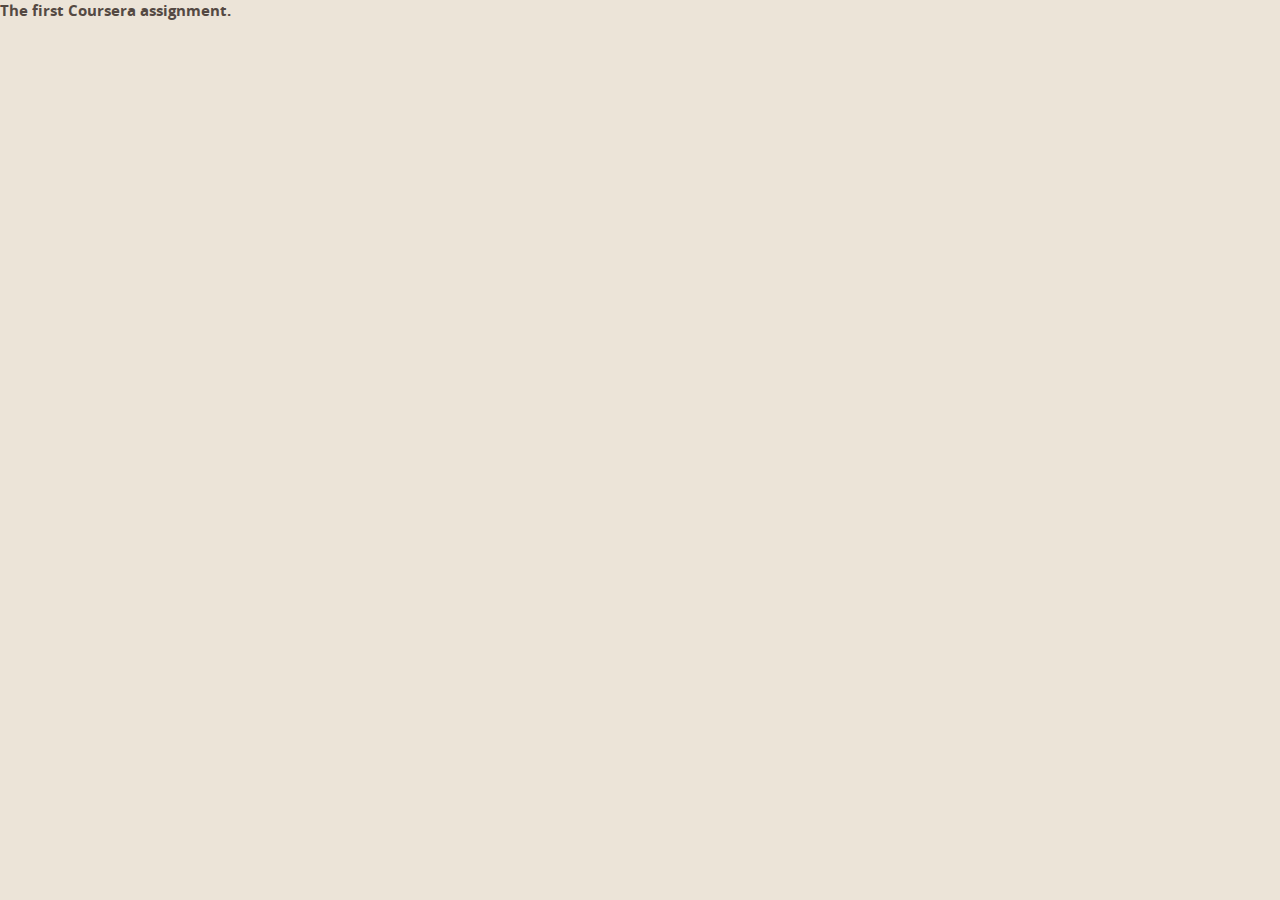
<file: index.html>
<!DOCTYPE html>
<html>
  <head>
    <meta charset='utf-8'>
    <meta http-equiv="X-UA-Compatible" content="chrome=1">
    <meta name="viewport" content="width=640">

    <link rel="stylesheet" href="stylesheets/core.css" media="screen">
    <link rel="stylesheet" href="stylesheets/mobile.css" media="handheld, only screen and (max-device-width:640px)">
    <link rel="stylesheet" href="stylesheets/github-light.css">

    <script type="text/javascript" src="javascripts/modernizr.js"></script>
    <script type="text/javascript" src="https://ajax.googleapis.com/ajax/libs/jquery/1.7.1/jquery.min.js"></script>
    <script type="text/javascript" src="javascripts/headsmart.min.js"></script>
    <script type="text/javascript">
      $(document).ready(function () {
        $('#main_content').headsmart()
      })
    </script>
    <title>Coursera by TedWolfe</title>
  </head>

  <body>

<h1>
The first Coursera assignment.
</h1>
   
  </body>
</html>
</file>
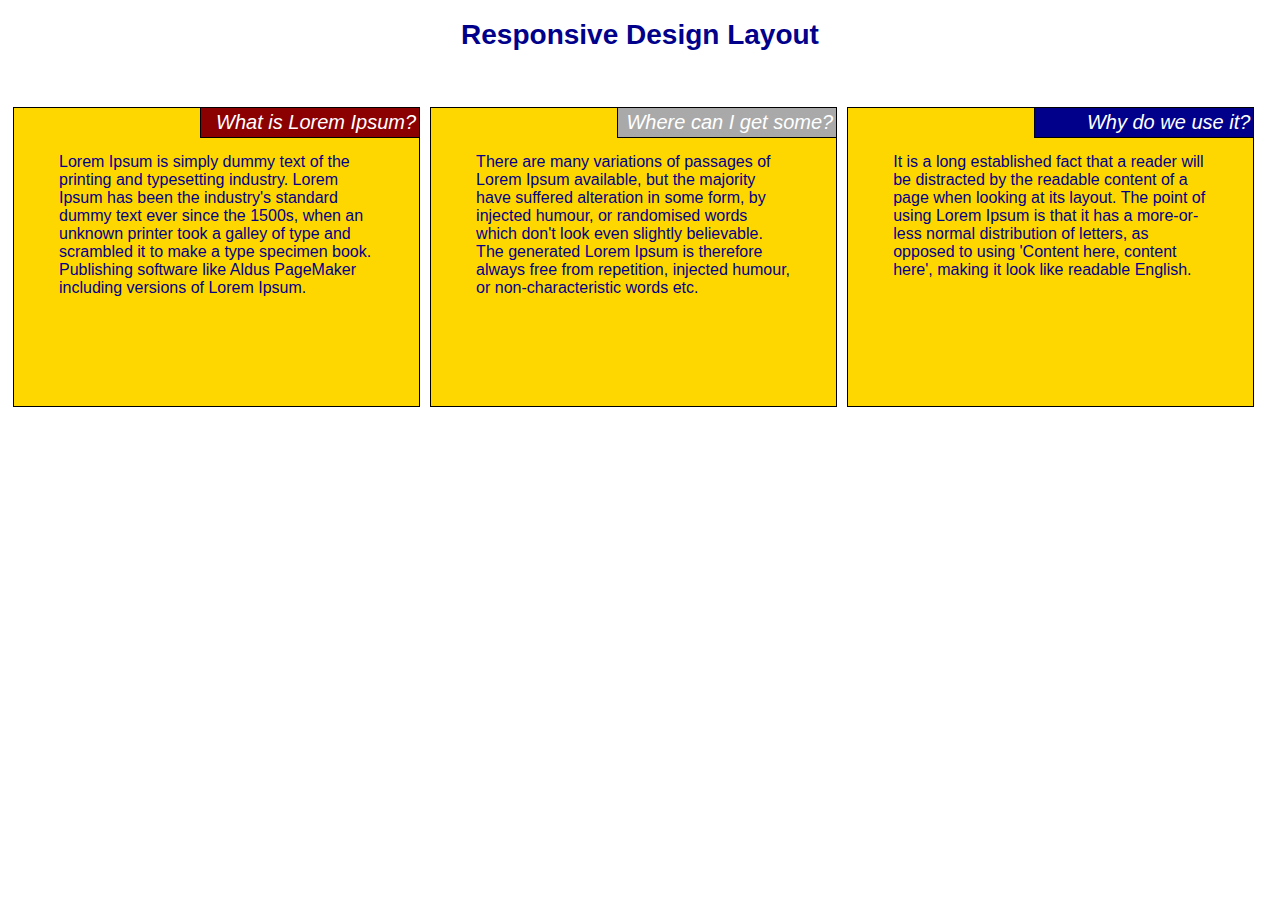
<file: WebDev/Week2/index.html>
<!DOCTYPE html>
<html>
  <head>
    <meta charset='utf-8'>
    <meta http-equiv="X-UA-Compatible" content="chrome=1">
    <meta name="viewport" content="width=640">


<link rel="stylesheet" href="css/week2.css">

  <title>Coursera WebDev Course - Week 2</title>
  </head>

  <body>

<h1>
Responsive Design Layout
</h1>

<div class="row">

    <div class="col-lg4 col-md6 col-sm12"><em id="p1">What is Lorem Ipsum?</em>
<p>
Lorem Ipsum is simply dummy text of the printing and typesetting industry. Lorem Ipsum has been the industry's standard dummy text ever since the 1500s, when an unknown printer took a galley of type and scrambled it to make a type specimen book.  Publishing software like Aldus PageMaker including versions of Lorem Ipsum.
</p>
</div>

<div class="row">
    <div class="col-lg4 col-md6 col-sm12"><em id="p2">Where can I get some?</em>
<p>
There are many variations of passages of Lorem Ipsum available, but the majority have suffered alteration in some form, by injected humour, or randomised words which don't look even slightly believable.  The generated Lorem Ipsum is therefore always free from repetition, injected humour, or non-characteristic words etc.
</p>
</div>

<div class="row">
    <div class="col-lg4 col-md12 col-sm12"><em id="p3">Why do we use it?</em>
<p>
It is a long established fact that a reader will be distracted by the readable content of a page when looking at its layout. The point of using Lorem Ipsum is that it has a more-or-less normal distribution of letters, as opposed to using 'Content here, content here', making it look like readable English.
</p>
</div>

</div>

   
  </body>
</html>
</file>
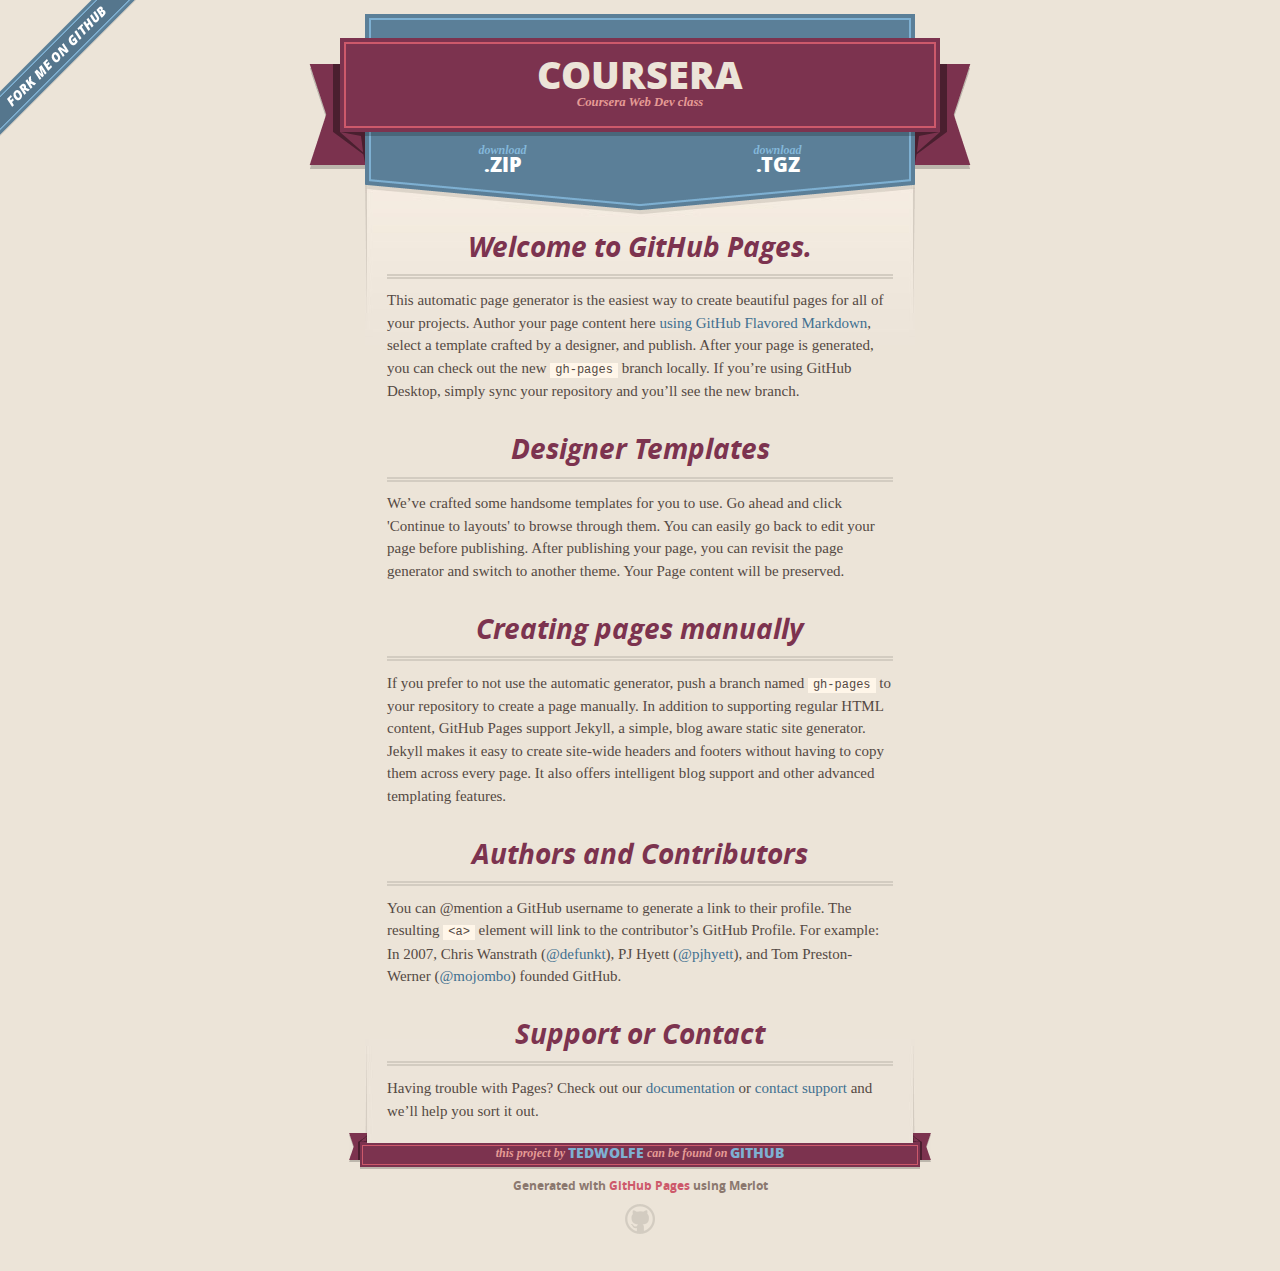
<file: index - Copy.html>
<!DOCTYPE html>
<html>
  <head>
    <meta charset='utf-8'>
    <meta http-equiv="X-UA-Compatible" content="chrome=1">
    <meta name="viewport" content="width=640">

    <link rel="stylesheet" href="stylesheets/core.css" media="screen">
    <link rel="stylesheet" href="stylesheets/mobile.css" media="handheld, only screen and (max-device-width:640px)">
    <link rel="stylesheet" href="stylesheets/github-light.css">

    <script type="text/javascript" src="javascripts/modernizr.js"></script>
    <script type="text/javascript" src="https://ajax.googleapis.com/ajax/libs/jquery/1.7.1/jquery.min.js"></script>
    <script type="text/javascript" src="javascripts/headsmart.min.js"></script>
    <script type="text/javascript">
      $(document).ready(function () {
        $('#main_content').headsmart()
      })
    </script>
    <title>Coursera by TedWolfe</title>
  </head>

  <body>
    <a id="forkme_banner" href="https://github.com/TedWolfe/Coursera">View on GitHub</a>
    <div class="shell">

      <header>
        <span class="ribbon-outer">
          <span class="ribbon-inner">
            <h1>Coursera</h1>
            <h2>Coursera Web Dev class</h2>
          </span>
          <span class="left-tail"></span>
          <span class="right-tail"></span>
        </span>
      </header>

      <section id="downloads">
        <span class="inner">
          <a href="https://github.com/TedWolfe/Coursera/zipball/master" class="zip"><em>download</em> .ZIP</a><a href="https://github.com/TedWolfe/Coursera/tarball/master" class="tgz"><em>download</em> .TGZ</a>
        </span>
      </section>


      <span class="banner-fix"></span>


      <section id="main_content">
        <h3>
<a id="welcome-to-github-pages" class="anchor" href="#welcome-to-github-pages" aria-hidden="true"><span aria-hidden="true" class="octicon octicon-link"></span></a>Welcome to GitHub Pages.</h3>

<p>This automatic page generator is the easiest way to create beautiful pages for all of your projects. Author your page content here <a href="https://guides.github.com/features/mastering-markdown/">using GitHub Flavored Markdown</a>, select a template crafted by a designer, and publish. After your page is generated, you can check out the new <code>gh-pages</code> branch locally. If you’re using GitHub Desktop, simply sync your repository and you’ll see the new branch.</p>

<h3>
<a id="designer-templates" class="anchor" href="#designer-templates" aria-hidden="true"><span aria-hidden="true" class="octicon octicon-link"></span></a>Designer Templates</h3>

<p>We’ve crafted some handsome templates for you to use. Go ahead and click 'Continue to layouts' to browse through them. You can easily go back to edit your page before publishing. After publishing your page, you can revisit the page generator and switch to another theme. Your Page content will be preserved.</p>

<h3>
<a id="creating-pages-manually" class="anchor" href="#creating-pages-manually" aria-hidden="true"><span aria-hidden="true" class="octicon octicon-link"></span></a>Creating pages manually</h3>

<p>If you prefer to not use the automatic generator, push a branch named <code>gh-pages</code> to your repository to create a page manually. In addition to supporting regular HTML content, GitHub Pages support Jekyll, a simple, blog aware static site generator. Jekyll makes it easy to create site-wide headers and footers without having to copy them across every page. It also offers intelligent blog support and other advanced templating features.</p>

<h3>
<a id="authors-and-contributors" class="anchor" href="#authors-and-contributors" aria-hidden="true"><span aria-hidden="true" class="octicon octicon-link"></span></a>Authors and Contributors</h3>

<p>You can @mention a GitHub username to generate a link to their profile. The resulting <code>&lt;a&gt;</code> element will link to the contributor’s GitHub Profile. For example: In 2007, Chris Wanstrath (<a href="https://github.com/defunkt" class="user-mention">@defunkt</a>), PJ Hyett (<a href="https://github.com/pjhyett" class="user-mention">@pjhyett</a>), and Tom Preston-Werner (<a href="https://github.com/mojombo" class="user-mention">@mojombo</a>) founded GitHub.</p>

<h3>
<a id="support-or-contact" class="anchor" href="#support-or-contact" aria-hidden="true"><span aria-hidden="true" class="octicon octicon-link"></span></a>Support or Contact</h3>

<p>Having trouble with Pages? Check out our <a href="https://help.github.com/pages">documentation</a> or <a href="https://github.com/contact">contact support</a> and we’ll help you sort it out.</p>
      </section>

      <footer>
        <span class="ribbon-outer">
          <span class="ribbon-inner">
            <p>this project by <a href="https://github.com/TedWolfe">TedWolfe</a> can be found on <a href="https://github.com/TedWolfe/Coursera">GitHub</a></p>
          </span>
          <span class="left-tail"></span>
          <span class="right-tail"></span>
        </span>
        <p>Generated with <a href="https://pages.github.com">GitHub Pages</a> using Merlot</p>
        <span class="octocat"></span>
      </footer>

    </div>

    
  </body>
</html>
</file>
<file: stylesheets/core.css>
@import url("screen.css");
@import url("non-screen.css") handheld;
@import url("non-screen.css") only screen and (max-device-width:640px);
</file>
<file: stylesheets/mobile.css>
/* Generated by Font Squirrel (http://www.fontsquirrel.com) on February 9, 2012 */


@font-face {
  font-family: 'Open Sans';
  src: url('../fonts/opensans-regular-webfont.eot');
  src: url('../fonts/opensans-regular-webfont.eot?#iefix') format('embedded-opentype'),
       url('../fonts/opensans-regular-webfont.woff') format('woff'),
       url('../fonts/opensans-regular-webfont.ttf') format('truetype'),
       url('../fonts/opensans-regular-webfont.svg#OpenSansRegular') format('svg');
  font-weight: normal;
  font-style: normal;
}

@font-face {
  font-family: 'Open Sans';
  src: url('../fonts/opensans-italic-webfont.eot');
  src: url('../fonts/opensans-italic-webfont.eot?#iefix') format('embedded-opentype'),
       url('../fonts/opensans-italic-webfont.woff') format('woff'),
       url('../fonts/opensans-italic-webfont.ttf') format('truetype'),
       url('../fonts/opensans-italic-webfont.svg#OpenSansItalic') format('svg');
  font-weight: normal;
  font-style: italic;
}

@font-face {
  font-family: 'Open Sans';
  src: url('../fonts/opensans-bold-webfont.eot');
  src: url('../fonts/opensans-bold-webfont.eot?#iefix') format('embedded-opentype'),
       url('../fonts/opensans-bold-webfont.woff') format('woff'),
       url('../fonts/opensans-bold-webfont.ttf') format('truetype'),
       url('../fonts/opensans-bold-webfont.svg#OpenSansBold') format('svg');
  font-weight: bold;
  font-style: normal;
}

@font-face {
  font-family: 'Open Sans';
  src: url('../fonts/opensans-bolditalic-webfont.eot');
  src: url('../fonts/opensans-bolditalic-webfont.eot?#iefix') format('embedded-opentype'),
       url('../fonts/opensans-bolditalic-webfont.woff') format('woff'),
       url('../fonts/opensans-bolditalic-webfont.ttf') format('truetype'),
       url('../fonts/opensans-bolditalic-webfont.svg#OpenSansBoldItalic') format('svg');
  font-weight: bold;
  font-style: italic;
}

@font-face {
  font-family: 'Open Sans';
  src: url('../fonts/opensans-extrabold-webfont.eot');
  src: url('../fonts/opensans-extrabold-webfont.eot?#iefix') format('embedded-opentype'),
       url('../fonts/opensans-extrabold-webfont.woff') format('woff'),
       url('../fonts/opensans-extrabold-webfont.ttf') format('truetype'),
       url('../fonts/opensans-extrabold-webfont.svg#OpenSansExtrabold') format('svg');
  font-weight: bolder;
  font-style: normal;
}


/* http://meyerweb.com/eric/tools/css/reset/ 
   v2.0 | 20110126
   License: none (public domain)
*/

html, body, div, span, applet, object, iframe,
h1, h2, h3, h4, h5, h6, p, blockquote, pre,
a, abbr, acronym, address, big, cite, code,
del, dfn, em, img, ins, kbd, q, s, samp,
small, strike, strong, sub, sup, tt, var,
b, u, i, center,
dl, dt, dd, ol, ul, li,
fieldset, form, label, legend,
table, caption, tbody, tfoot, thead, tr, th, td,
article, aside, canvas, details, embed, 
figure, figcaption, footer, header, hgroup, 
menu, nav, output, ruby, section, summary,
time, mark, audio, video {
  margin: 0;
  padding: 0;
  border: 0;
  font-size: 100%;
  font: inherit;
  vertical-align: baseline;
}
/* HTML5 display-role reset for older browsers */
article, aside, details, figcaption, figure, 
footer, header, hgroup, menu, nav, section {
  display: block;
}
body {
  line-height: 1;
}
ol, ul {
  list-style: none;
}
blockquote, q {
  quotes: none;
}
blockquote:before, blockquote:after,
q:before, q:after {
  content: '';
  content: none;
}
table {
  border-collapse: collapse;
  border-spacing: 0;
}

header, footer, section {
  display: block;
  position: relative;
}

/* STYLES */

div.shell {
  display: block;
  width: 640px;
  margin: 0 auto;
}

a#forkme_banner {
  display: none;
}

/* header */

header {
  position: relative;
  z-index: 2;
  margin: 0;
  max-width: 640px;
  top: 51px;
}

header span.ribbon-inner {
  position: relative;
  display: block;
  background-color: #cd596b;
  border: 8px solid #7c334f;
  padding: 6px;
  z-index: 1;
}

header span.left-tail, header span.right-tail {
  position: relative;
  display: block;
  width: 19px;
  height: 10px;
  background: transparent url(../images/ribbon-tail-sprite-2x.png) 0 0 no-repeat;
  position: absolute;
  bottom: -10px;
  z-index: 0;
}

header span.left-tail {
  background-position: 0 0;
  left: 0;
}

header span.right-tail {
  background-position: -19px 0;
  right: 0;
}

header h1 {
  background-color: #7c334f;
  font-size: 2em;
  font-weight: bolder;
  font-style: normal;
  text-transform: uppercase;
  color: #ece4d8;
  text-align: center;
  line-height:1;  
  padding: 14px 20px 0;
}

header h2 {
  background-color: #7c334f;
  font: bold italic .85em/1.5 Georgia, Times, “Times New Roman”, serif;
  color: #e69b95;
  padding-bottom: 14px;
  margin-top: -3px;
  text-align: center;
}

section#downloads {
  position: relative;
  display: block;
  height: 171px;
  width: 602px;
  padding-bottom: 150px;
  margin: 51px auto -250px;
  z-index: 1;
  background: transparent url(../images/shield.png) center 0 no-repeat;
}

section#downloads a {
  display: none;
}

span.banner-fix {
  background: transparent url(../images/shield-fallback.png) center top no-repeat;
  display: block;
  height: 31px;
  position: absolute;
  width: 640px;
  top: 20px;

}

section#main_content {
  z-index: 2;
  padding: 20px 40px 0;
  min-height:185px;
}

/* footer */

footer {
  background: none;
  padding-top: 104px;
  margin: -94px auto 40px;
  max-width:640px;
  text-align: center;
}

footer span.ribbon-outer {
  display: block;
  position: relative;
  border-bottom: 2px solid #bdb6ad;
}

footer span.ribbon-inner {
  position: relative;
  display: block;
  background-color: #cd596b;
  border: 8px solid #7c334f;
  padding: 6px;
  z-index: 1;
}

footer p {
  font-family: 'Open Sans', sans-serif;
  font-weight: bold;
  font-size: .6em;
  color: #8b786f;
}

footer a {
  color: #cd596b;
}

footer span.ribbon-inner p {
  background-color: #7c334f;
  margin: 0;
  color: #e69b95;
  font: bold italic 22px/1 Georgia, Times, “Times New Roman”, serif;
  height: auto;
  line-height: 1.1;
  padding: 20px 0px 10px;
}

footer span.ribbon-inner a {
  display: block;
  position: relative;
  bottom: 0;
  color: #7eb0d2;
  font-family: 'Open Sans', sans-serif;
  text-transform: uppercase;
  font-style: normal;
  font-weight: bolder;
  font-size: 38px;
  padding-bottom: 10px;
}

footer span.ribbon-inner a:hover {
  color: #7eb0d2;
}

footer span.left-tail, footer span.right-tail {
  position: relative;
  display: block;
  width: 23px;
  height: 126px;
  background: transparent url(../images/small-ribbon-tail-sprite-2x.png) 0 0 no-repeat;
  position: absolute;
  top: -126px;
  z-index: 0;
}

footer span.left-tail {
  background-position: 0 0;
  left: 0;
}

footer span.right-tail {
  background-position: -23px 0;
  right: 0;
}

footer span.octocat {
  background: transparent url(../images/octocat-2x.png) 0 0 no-repeat;
  display: block;
  width: 60px;
  height: 60px;
  margin: 20px auto 0;}

/* content */

body {
  background: #ece4d8;
  font: normal normal 30px/1.5 Georgia, Palatino,” Palatino Linotype”, Times, “Times New Roman”, serif;
  color: #544943;
  -webkit-font-smoothing: antialiased;
}

a, a:hover {
  color: #417090;
}

a {
  text-decoration: none;
}

a:hover {
  text-decoration: underline;
}

h1,h2,h3,h4,h5,h6 {
  font-family: 'Open Sans', sans-serif;
  font-weight: bold;
}

p {
  margin: .7em 0 0;
}

strong {
  font-weight: bold;
}

em {
  font-style: italic;
}

ol {
  margin: .7em 0;
  list-style-type: decimal;
  padding-left: 1.35em;
}

ul {
  margin: .7em 0;
  padding-left: 1.35em;
}

ul li {
  padding-left: 20px;
  background: transparent url(../images/chevron-2x.png) left 15px no-repeat;
}

blockquote {
  font-family: 'Open Sans', sans-serif;
  margin: 20px 0;
  color: #8b786f;
  padding-left: 1.35em;
  background: transparent url('../images/blockquote-gfx-2x.png') 0 8px no-repeat;
}

img {
  -webkit-box-shadow: 0px 4px 0px #bdb6ad;
  -moz-box-shadow: 0px 4px 0px #bdb6ad;
  box-shadow: 0px 4px 0px #bdb6ad;
  border: 4px solid #fff6e9;
  max-width: 556px;
}

hr {
  border: none;
  outline: none;
  height: 42px;
  background: transparent url('../images/hr-2x.jpg') center center repeat-x;
  margin: 0 0 20px;
}

code {
  background: #fff6e9;
  font: normal normal .9em/1.7 "Lucida Sans Typewriter", "Lucida Console", Monaco, "Bitstream Vera Sans Mono", monospace;
  padding: 0 5px 1px;
}

pre {
  margin: 10px 0 20px;
  padding: .7em;
  background: #fff6e9;
  border-bottom: 4px solid #bdb6ad;
  font: normal normal .9em/1.7 "Lucida Sans Typewriter", "Lucida Console", Monaco, "Bitstream Vera Sans Mono", monospace;
  overflow: auto;
}

table {
  background: #fff6e9;
  display: table;
  width: 100%;
  border-collapse: separate;
  border-bottom: 4px solid #bdb6ad;
  margin: 10px 0;
}

tr {
  display: table-row;
}

th {
  display: table-cell;
  padding: 2px 10px;
  border: solid #ece4d8;
  border-width: 0 4px 4px 0;
  color: #cd596b;
  font-family: 'Open Sans', sans-serif;
  font-weight: bold;
  font-size: .85em;
}

td {
  display: table-cell;
  padding: 0 .7em;
  border: solid #ece4d8;
  border-width: 0 4px 4px 0;
}

td:last-child, th:last-child {
  border-right: none;
}

tr:last-child td {
  border-bottom: none;
}

dl {
  margin: .7em 0 20px;
}

dt {
  font-family: 'Open Sans', sans-serif;
  font-weight: bold;
}

dd {
  padding-left: 1.35em;
}

dd p:first-child {
  margin-top: 0;
}

/* Content based headers */

#main_content > .header-level-1:first-child,
#main_content > .header-level-2:first-child,
#main_content > .header-level-3:first-child,
#main_content > .header-level-4:first-child,
#main_content > .header-level-5:first-child,
#main_content > .header-level-6:first-child {
  margin-top: 0;
}

.header-level-1 {
  font-size: 1.85em;
  border-bottom: .2em double #d3ccc1;
  color: #7c334f;
  text-align: center;
  font-style: italic;
  margin: 1.1em 0 .38em;
  line-height: 1.2;
  padding-bottom: 10px
}

.header-level-2 {
  font-size: 1.58em;
  color: #7c334f;
  margin: .95em 0 .5em;
  border-bottom: .1em solid #D3CCC1;
  line-height: 1.2;
  padding-bottom: 10px
}

.header-level-3 {
  margin: 20px 0 10px;
  font-size: 1.45em;
}

.header-level-4 {
  margin: .6em 0;
  font-size: 1.2em;
  color: #cd596b;
}

.header-level-5 {
  margin: .7em 0;
  font-size: 1em;
  color: #8b786f;
}

.header-level-6 {
  margin: .8em 0;
  font-size: .85em;
  font-style: italic;
}
</file>
<file: stylesheets/github-light.css>
/*
The MIT License (MIT)

Copyright (c) 2016 GitHub, Inc.

Permission is hereby granted, free of charge, to any person obtaining a copy
of this software and associated documentation files (the "Software"), to deal
in the Software without restriction, including without limitation the rights
to use, copy, modify, merge, publish, distribute, sublicense, and/or sell
copies of the Software, and to permit persons to whom the Software is
furnished to do so, subject to the following conditions:

The above copyright notice and this permission notice shall be included in all
copies or substantial portions of the Software.

THE SOFTWARE IS PROVIDED "AS IS", WITHOUT WARRANTY OF ANY KIND, EXPRESS OR
IMPLIED, INCLUDING BUT NOT LIMITED TO THE WARRANTIES OF MERCHANTABILITY,
FITNESS FOR A PARTICULAR PURPOSE AND NONINFRINGEMENT. IN NO EVENT SHALL THE
AUTHORS OR COPYRIGHT HOLDERS BE LIABLE FOR ANY CLAIM, DAMAGES OR OTHER
LIABILITY, WHETHER IN AN ACTION OF CONTRACT, TORT OR OTHERWISE, ARISING FROM,
OUT OF OR IN CONNECTION WITH THE SOFTWARE OR THE USE OR OTHER DEALINGS IN THE
SOFTWARE.

*/

.pl-c /* comment */ {
  color: #969896;
}

.pl-c1 /* constant, variable.other.constant, support, meta.property-name, support.constant, support.variable, meta.module-reference, markup.raw, meta.diff.header */,
.pl-s .pl-v /* string variable */ {
  color: #0086b3;
}

.pl-e /* entity */,
.pl-en /* entity.name */ {
  color: #795da3;
}

.pl-smi /* variable.parameter.function, storage.modifier.package, storage.modifier.import, storage.type.java, variable.other */,
.pl-s .pl-s1 /* string source */ {
  color: #333;
}

.pl-ent /* entity.name.tag */ {
  color: #63a35c;
}

.pl-k /* keyword, storage, storage.type */ {
  color: #a71d5d;
}

.pl-s /* string */,
.pl-pds /* punctuation.definition.string, string.regexp.character-class */,
.pl-s .pl-pse .pl-s1 /* string punctuation.section.embedded source */,
.pl-sr /* string.regexp */,
.pl-sr .pl-cce /* string.regexp constant.character.escape */,
.pl-sr .pl-sre /* string.regexp source.ruby.embedded */,
.pl-sr .pl-sra /* string.regexp string.regexp.arbitrary-repitition */ {
  color: #183691;
}

.pl-v /* variable */ {
  color: #ed6a43;
}

.pl-id /* invalid.deprecated */ {
  color: #b52a1d;
}

.pl-ii /* invalid.illegal */ {
  color: #f8f8f8;
  background-color: #b52a1d;
}

.pl-sr .pl-cce /* string.regexp constant.character.escape */ {
  font-weight: bold;
  color: #63a35c;
}

.pl-ml /* markup.list */ {
  color: #693a17;
}

.pl-mh /* markup.heading */,
.pl-mh .pl-en /* markup.heading entity.name */,
.pl-ms /* meta.separator */ {
  font-weight: bold;
  color: #1d3e81;
}

.pl-mq /* markup.quote */ {
  color: #008080;
}

.pl-mi /* markup.italic */ {
  font-style: italic;
  color: #333;
}

.pl-mb /* markup.bold */ {
  font-weight: bold;
  color: #333;
}

.pl-md /* markup.deleted, meta.diff.header.from-file */ {
  color: #bd2c00;
  background-color: #ffecec;
}

.pl-mi1 /* markup.inserted, meta.diff.header.to-file */ {
  color: #55a532;
  background-color: #eaffea;
}

.pl-mdr /* meta.diff.range */ {
  font-weight: bold;
  color: #795da3;
}

.pl-mo /* meta.output */ {
  color: #1d3e81;
}
</file>
<file: WebDev/Week2/css/week2.css>
* {
box-sizing: border-box;
}

em {
position: relative;
top: 16px;
width: 220px;
height: auto;
float: right;
font-size: 1.25em;
font-family: Arial;
color: white;
text-align: right;
padding: 3px;
background-color: darkblue;
border: 1px solid black;
}

h1 {
margin-bottom: 15px;
font-size: 1.75em;
font-family: Arial;
color: darkblue;
text-align: center;
}

p {

border: 1px solid black;
background-color: gold;
width = 90%;
height: 300px;
margin-right: auto;
margin-left: auto;
padding: 45px;
font-family: Helvetica;
color: darkblue;
}

#p1 {
    background-color: darkred;
}

#p2 {
    background-color: darkgrey;
}

.row {
position: relative;
width = 100%;
}

@media (min-width: 992px) {
.col-lg1, .col-lg2, .col-lg3, .col-lg4, .col-lg5, .col-lg6, .col-lg7, .col-lg8, .col-lg9, .col-lg10, .col-lg11, .col-lg12 

  {
  float: left;
  margin-top: 20px;
  padding: 5px;
  }

.col-lg1{
    width: 8.33%;
    }
.col-lg2{
    width: 16.66%;
    }
.col-lg3{
    width: 25%;
    }
.col-lg4{
    width: 33%;
    }
.col-lg5{
    width: 41.66%;
    }
.col-lg6{
    width: 50%;
    }
.col-lg7{
    width: 58.33%;
    }
.col-lg8{
    width: 66.66%;
    }
.col-lg9{
    width: 74.99%;
    }
.col-lg10{
    width: 83.33%;
    }
.col-lg11{
    width: 91.66%;
    }
.col-lg12{
    width: 100%;
    }
}

@media (min-width: 768px) and (max-width: 991px) {
.col-md1, .col-md2, .col-md3, .col-md4, .col-md5, .col-md6, .col-md7, .col-md8, .col-md9, .col-md10, .col-md11, .col-md12 
  {
  float: left;
  margin-left: 3px;

  }

.col-md1{
    width: 8.33%;
    }
.col-md2{
    width: 16.66%;
    }
.col-md3{
    width: 25%;
    }
.col-md4{
    width: 33%;
    }
.col-md5{
    width: 41.66%;
    }
.col-md6{
    width: 48%;
    }
.col-md7{
    width: 58.33%;
    }
.col-md8{
    width: 66.66%;
    }
.col-md9{
    width: 74.99%;
    }
.col-md10{
    width: 83.33%;
    }
.col-md11{
    width: 91.66%;
    }
.col-md12{
    width: 96.25%;
    }
}

@media (max-width: 767px) {
.col-sm1, .col-sm2, .col-sm3, .col-sm4, .col-sm5, .col-sm6, .col-sm7, .col-sm8, .col-sm9, .col-sm10, .col-sm11, .col-sm12 
  {
    float: left;
  }

.col-sm1{
    width: 8.33%;
    }
.col-sm2{
    width: 16.66%;
    }
.col-sm3{
    width: 25%;
    }
.col-sm4{
    width: 33%;
    }
.col-sm5{
    width: 41.66%;
    }
.col-sm6{
    width: 50%;
    }
.col-sm7{
    width: 58.33%;
    }
.col-sm8{
    width: 66.66%;
    }
.col-sm9{
    width: 74.99%;
    }
.col-sm10{
    width: 83.33%;
    }
.col-sm11{
    width: 91.66%;
    }
.col-sm12{
    width: 100%;
    }
}
</file>
